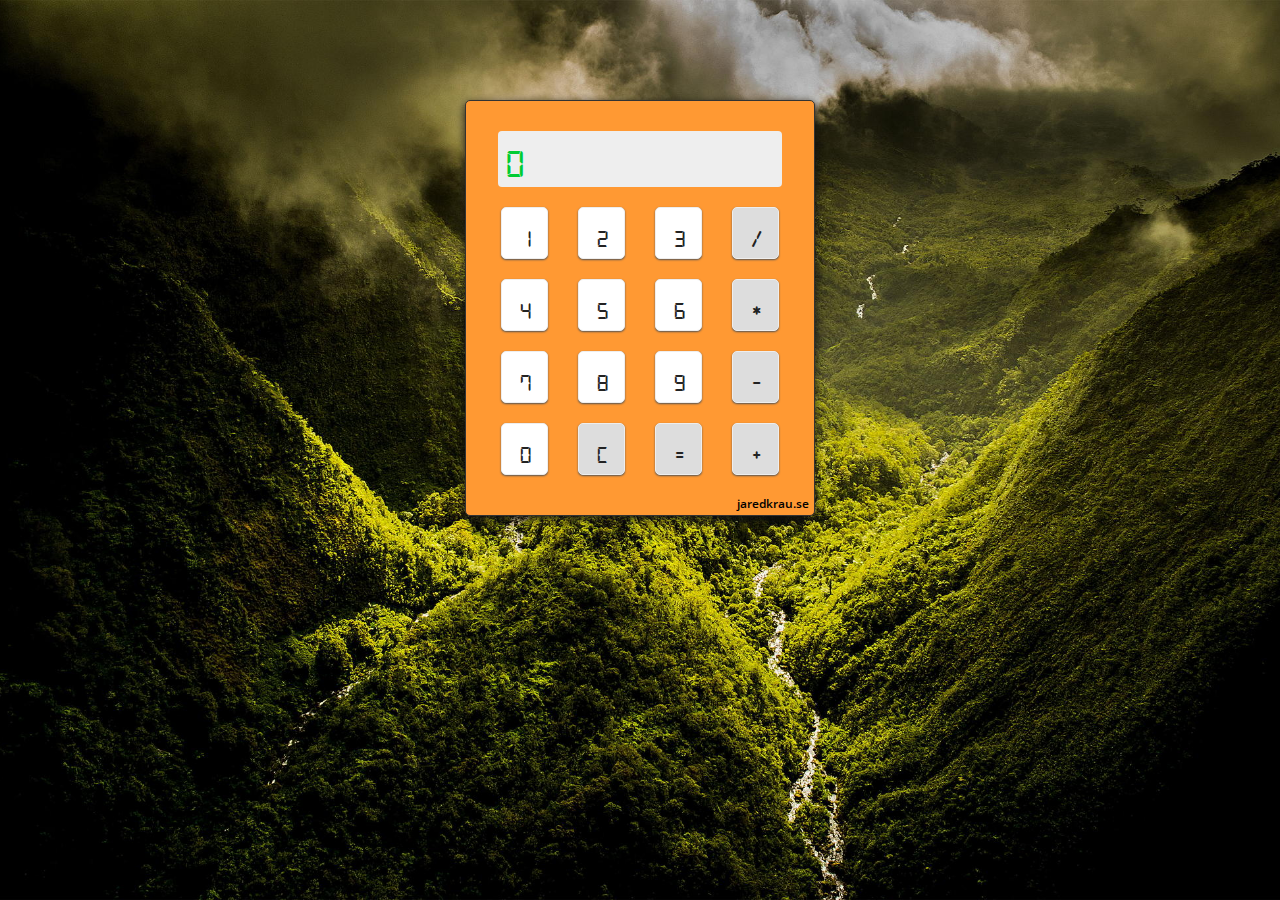
<file: www/index.html>
<!DOCTYPE html>
<html class="no-js">
  <head>
    <meta charset="utf-8">
    <meta http-equiv="X-UA-Compatible" content="IE=edge">
    <title></title>
    <meta name="description" content="">
    <meta name="viewport" content="width=device-width, initial-scale=1">
    <link rel="stylesheet" href="styles/main.min.css">
    <link rel="stylesheet" href="styles/libs.min.css">
    <link href="http://fonts.googleapis.com/css?family=Open+Sans:600" rel="stylesheet" type="text/css">
  </head>
  <body ng-app="myApp"><!--[if lt IE 8]>
    <p class="browsehappy">
      You are using an <strong>outdated</strong> browser.
      Please <a href="http://browsehappy.com/">upgrade your browser</a>
      to improve your experience.
    </p><![endif]-->
    <div ng-controller="myController" class="container">
      <div class="calc row">
        <div class="column answer small-12">
          <p class="answer">{{ calc }}</p>
        </div>
        <div class="column small-3"><a ng-click="compute(1)" class="buttons number one">1</a></div>
        <div class="column small-3"><a ng-click="compute(2)" class="buttons number two">2</a></div>
        <div class="column small-3"><a ng-click="compute(3)" class="buttons number three">3</a></div>
        <div class="column small-3"><a ng-click="compute('/')" class="buttons control divide">/</a></div>
        <div class="column small-3"><a ng-click="compute(4)" class="buttons number four">4</a></div>
        <div class="column small-3"><a ng-click="compute(5)" class="buttons number five">5</a></div>
        <div class="column small-3"><a ng-click="compute(6)" class="buttons number six">6</a></div>
        <div class="column small-3"><a ng-click="compute('*')" class="buttons control multiply">*</a></div>
        <div class="column small-3"><a ng-click="compute(7)" class="buttons number seven">7</a></div>
        <div class="column small-3"><a ng-click="compute(8)" class="buttons number eight">8</a></div>
        <div class="column small-3"><a ng-click="compute(9)" class="buttons number nine">9</a></div>
        <div class="column small-3"><a ng-click="compute('-')" class="buttons control subtract">-</a></div>
        <div class="column small-3"><a ng-click="compute(0)" class="buttons number zero">0</a></div>
        <div class="column small-3"><a ng-click="compute('C')" class="buttons control clear">C</a></div>
        <div class="column small-3"><a ng-click="compute('=')" class="buttons control equals">=</a></div>
        <div class="column small-3"><a ng-click="compute('+')" class="buttons control add">+</a></div><a href="http://jaredkrau.se" target="_blank" class="link">jaredkrau.se</a>
      </div>
    </div>
    <script src="//ajax.googleapis.com/ajax/libs/jquery/1.11.0/jquery.min.js"></script>
    <script>window.jQuery || document.write('<script src="scripts/vendor/jquery-1.10.2.min.js"><\/script>')</script>
    <script src="scripts/plugins.js"></script>
    <script src="scripts/libs.min.js"></script>
    <script src="scripts/main.min.js"></script>
  </body>
</html>
</file>
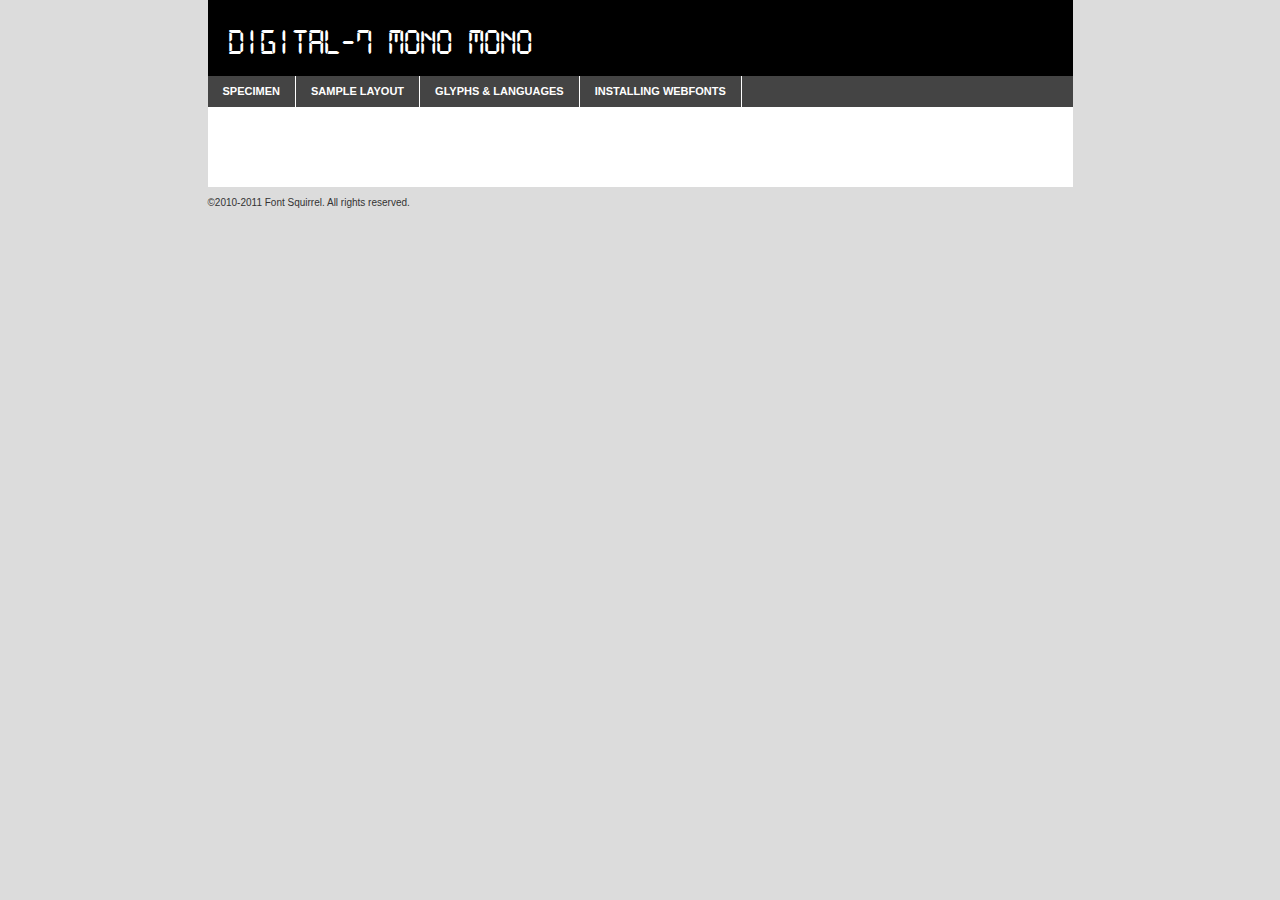
<file: src/fonts/digital-7_mono-demo.html>
<!DOCTYPE html PUBLIC "-//W3C//DTD XHTML 1.0 Transitional//EN"
	"http://www.w3.org/TR/xhtml1/DTD/xhtml1-transitional.dtd">

<html xmlns="http://www.w3.org/1999/xhtml" xml:lang="en" lang="en">
<head>
	<meta http-equiv="Content-Type" content="text/html; charset=utf-8" />
	<script src="http://ajax.googleapis.com/ajax/libs/jquery/1.7.2/jquery.min.js" type="text/javascript" charset="utf-8"></script>
	<script src="specimen_files/easytabs.js" type="text/javascript" charset="utf-8"></script>
	<link rel="stylesheet" href="specimen_files/specimen_stylesheet.css" type="text/css" charset="utf-8" />
	<link rel="stylesheet" href="stylesheet.css" type="text/css" charset="utf-8" />

	<style type="text/css">
					body{
				font-family: 'digital-7_monomono';
							}
		</style>

	<title>Digital-7 Mono Mono Specimen</title>
	
	
	<script type="text/javascript" charset="utf-8">
		$(document).ready(function() {
			$('#container').easyTabs({defaultContent:1});
		});
	</script>
</head>

<body>
<div id="container">
	<div id="header">
		Digital-7 Mono Mono	</div>
	<ul class="tabs">
		<li><a href="#specimen">Specimen</a></li>
		<li><a href="#layout">Sample Layout</a></li>
				<li><a href="#glyphs">Glyphs &amp; Languages</a></li>
		<li><a href="#installing">Installing Webfonts</a></li>
		
	</ul>
	
	<div id="main_content">

		
			<div id="specimen">
		
				<div class="section">
					<div class="grid12 firstcol">
						<div class="huge">AaBb</div>
					</div>
				</div>
		
				<div class="section">
					<div class="glyph_range">A&#x200B;B&#x200b;C&#x200b;D&#x200b;E&#x200b;F&#x200b;G&#x200b;H&#x200b;I&#x200b;J&#x200b;K&#x200b;L&#x200b;M&#x200b;N&#x200b;O&#x200b;P&#x200b;Q&#x200b;R&#x200b;S&#x200b;T&#x200b;U&#x200b;V&#x200b;W&#x200b;X&#x200b;Y&#x200b;Z&#x200b;a&#x200b;b&#x200b;c&#x200b;d&#x200b;e&#x200b;f&#x200b;g&#x200b;h&#x200b;i&#x200b;j&#x200b;k&#x200b;l&#x200b;m&#x200b;n&#x200b;o&#x200b;p&#x200b;q&#x200b;r&#x200b;s&#x200b;t&#x200b;u&#x200b;v&#x200b;w&#x200b;x&#x200b;y&#x200b;z&#x200b;1&#x200b;2&#x200b;3&#x200b;4&#x200b;5&#x200b;6&#x200b;7&#x200b;8&#x200b;9&#x200b;0&#x200b;&amp;&#x200b;.&#x200b;,&#x200b;?&#x200b;!&#x200b;&#64;&#x200b;(&#x200b;)&#x200b;#&#x200b;$&#x200b;%&#x200b;*&#x200b;+&#x200b;-&#x200b;=&#x200b;:&#x200b;;</div>
				</div>
				<div class="section">
					<div class="grid12 firstcol">
						<table class="sample_table">
							<tr><td>10</td><td class="size10">abcdefghijklmnopqrstuvwxyzABCDEFGHIJKLMNOPQRSTUVWXYZ0123456789abcdefghijklmnopqrstuvwxyzABCDEFGHIJKLMNOPQRSTUVWXYZ0123456789abcdefghijklmnopqrstuvwxyzABCDEFGHIJKLMNOPQRSTUVWXYZ</td></tr>
							<tr><td>11</td><td class="size11">abcdefghijklmnopqrstuvwxyzABCDEFGHIJKLMNOPQRSTUVWXYZ0123456789abcdefghijklmnopqrstuvwxyzABCDEFGHIJKLMNOPQRSTUVWXYZ0123456789abcdefghijklmnopqrstuvwxyzABCDEFGHIJKLMNOPQRSTUVWXYZ</td></tr>
							<tr><td>12</td><td class="size12">abcdefghijklmnopqrstuvwxyzABCDEFGHIJKLMNOPQRSTUVWXYZ0123456789abcdefghijklmnopqrstuvwxyzABCDEFGHIJKLMNOPQRSTUVWXYZ0123456789abcdefghijklmnopqrstuvwxyzABCDEFGHIJKLMNOPQRSTUVWXYZ</td></tr>
							<tr><td>13</td><td class="size13">abcdefghijklmnopqrstuvwxyzABCDEFGHIJKLMNOPQRSTUVWXYZ0123456789abcdefghijklmnopqrstuvwxyzABCDEFGHIJKLMNOPQRSTUVWXYZ0123456789abcdefghijklmnopqrstuvwxyzABCDEFGHIJKLMNOPQRSTUVWXYZ</td></tr>
							<tr><td>14</td><td class="size14">abcdefghijklmnopqrstuvwxyzABCDEFGHIJKLMNOPQRSTUVWXYZ0123456789abcdefghijklmnopqrstuvwxyzABCDEFGHIJKLMNOPQRSTUVWXYZ0123456789abcdefghijklmnopqrstuvwxyzABCDEFGHIJKLMNOPQRSTUVWXYZ</td></tr>
							<tr><td>16</td><td class="size16">abcdefghijklmnopqrstuvwxyzABCDEFGHIJKLMNOPQRSTUVWXYZ0123456789abcdefghijklmnopqrstuvwxyzABCDEFGHIJKLMNOPQRSTUVWXYZ</td></tr>
							<tr><td>18</td><td class="size18">abcdefghijklmnopqrstuvwxyzABCDEFGHIJKLMNOPQRSTUVWXYZ0123456789abcdefghijklmnopqrstuvwxyzABCDEFGHIJKLMNOPQRSTUVWXYZ</td></tr>
							<tr><td>20</td><td class="size20">abcdefghijklmnopqrstuvwxyzABCDEFGHIJKLMNOPQRSTUVWXYZ0123456789abcdefghijklmnopqrstuvwxyzABCDEFGHIJKLMNOPQRSTUVWXYZ</td></tr>
							<tr><td>24</td><td class="size24">abcdefghijklmnopqrstuvwxyzABCDEFGHIJKLMNOPQRSTUVWXYZ0123456789abcdefghijklmnopqrstuvwxyzABCDEFGHIJKLMNOPQRSTUVWXYZ</td></tr>
							<tr><td>30</td><td class="size30">abcdefghijklmnopqrstuvwxyzABCDEFGHIJKLMNOPQRSTUVWXYZ0123456789abcdefghijklmnopqrstuvwxyzABCDEFGHIJKLMNOPQRSTUVWXYZ</td></tr>
							<tr><td>36</td><td class="size36">abcdefghijklmnopqrstuvwxyzABCDEFGHIJKLMNOPQRSTUVWXYZ0123456789abcdefghijklmnopqrstuvwxyzABCDEFGHIJKLMNOPQRSTUVWXYZ</td></tr>
							<tr><td>48</td><td class="size48">abcdefghijklmnopqrstuvwxyzABCDEFGHIJKLMNOPQRSTUVWXYZ0123456789abcdefghijklmnopqrstuvwxyzABCDEFGHIJKLMNOPQRSTUVWXYZ</td></tr>
							<tr><td>60</td><td class="size60">abcdefghijklmnopqrstuvwxyzABCDEFGHIJKLMNOPQRSTUVWXYZ0123456789abcdefghijklmnopqrstuvwxyzABCDEFGHIJKLMNOPQRSTUVWXYZ</td></tr>
							<tr><td>72</td><td class="size72">abcdefghijklmnopqrstuvwxyzABCDEFGHIJKLMNOPQRSTUVWXYZ0123456789abcdefghijklmnopqrstuvwxyzABCDEFGHIJKLMNOPQRSTUVWXYZ</td></tr>
							<tr><td>90</td><td class="size90">abcdefghijklmnopqrstuvwxyzABCDEFGHIJKLMNOPQRSTUVWXYZ0123456789abcdefghijklmnopqrstuvwxyzABCDEFGHIJKLMNOPQRSTUVWXYZ</td></tr>
						</table>
				
					</div>
			
				</div>
		
		
		
								<div class="section" id="bodycomparison">


										<div id="xheight">
				<div class="fontbody">&#x25FC;&#x25FC;&#x25FC;&#x25FC;&#x25FC;&#x25FC;&#x25FC;&#x25FC;&#x25FC;&#x25FC;&#x25FC;&#x25FC;&#x25FC;&#x25FC;&#x25FC;&#x25FC;&#x25FC;&#x25FC;&#x25FC;&#x25FC;&#x25FC;&#x25FC;&#x25FC;&#x25FC;&#x25FC;&#x25FC;&#x25FC;&#x25FC;&#x25FC;&#x25FC;&#x25FC;&#x25FC;&#x25FC;&#x25FC;&#x25FC;&#x25FC;&#x25FC;&#x25FC;&#x25FC;&#x25FC;&#x25FC;&#x25FC;&#x25FC;&#x25FC;&#x25FC;&#x25FC;&#x25FC;&#x25FC;&#x25FC;&#x25FC;&#x25FC;&#x25FC;&#x25FC;&#x25FC;&#x25FC;&#x25FC;&#x25FC;&#x25FC;&#x25FC;&#x25FC;&#x25FC;&#x25FC;&#x25FC;&#x25FC;&#x25FC;&#x25FC;&#x25FC;&#x25FC;&#x25FC;&#x25FC;&#x25FC;&#x25FC;&#x25FC;&#x25FC;&#x25FC;&#x25FC;&#x25FC;&#x25FC;&#x25FC;&#x25FC;&#x25FC;&#x25FC;&#x25FC;&#x25FC;&#x25FC;&#x25FC;&#x25FC;&#x25FC;&#x25FC;&#x25FC;&#x25FC;&#x25FC;&#x25FC;&#x25FC;&#x25FC;&#x25FC;&#x25FC;&#x25FC;&#x25FC;body</div><div class="arialbody">body</div><div class="verdanabody">body</div><div class="georgiabody">body</div></div>
										<div class="fontbody" style="z-index:1">
											body<span>Digital-7 Mono Mono</span>
										</div>
										<div class="arialbody" style="z-index:1">
											body<span>Arial</span>
										</div>
										<div class="verdanabody" style="z-index:1">
											body<span>Verdana</span>
										</div>
										<div class="georgiabody" style="z-index:1">
											body<span>Georgia</span>
										</div>



								</div>
		
		
				<div class="section psample psample_row1" id="">
					
					<div class="grid2 firstcol">
						<p class="size10"><span>10.</span>Aenean lacinia bibendum nulla sed consectetur. Fusce dapibus, tellus ac cursus commodo, tortor mauris condimentum nibh, ut fermentum massa justo sit amet risus. Nullam id dolor id nibh ultricies vehicula ut id elit. Cum sociis natoque penatibus et magnis dis parturient montes, nascetur ridiculus mus. Nulla vitae elit libero, a pharetra augue.</p>
			
					</div>
					<div class="grid3">
						<p class="size11"><span>11.</span>Aenean lacinia bibendum nulla sed consectetur. Fusce dapibus, tellus ac cursus commodo, tortor mauris condimentum nibh, ut fermentum massa justo sit amet risus. Nullam id dolor id nibh ultricies vehicula ut id elit. Cum sociis natoque penatibus et magnis dis parturient montes, nascetur ridiculus mus. Nulla vitae elit libero, a pharetra augue.</p>
			
					</div>
					<div class="grid3">
						<p class="size12"><span>12.</span>Aenean lacinia bibendum nulla sed consectetur. Fusce dapibus, tellus ac cursus commodo, tortor mauris condimentum nibh, ut fermentum massa justo sit amet risus. Nullam id dolor id nibh ultricies vehicula ut id elit. Cum sociis natoque penatibus et magnis dis parturient montes, nascetur ridiculus mus. Nulla vitae elit libero, a pharetra augue.</p>
			
					</div>
					<div class="grid4">
						<p class="size13"><span>13.</span>Aenean lacinia bibendum nulla sed consectetur. Fusce dapibus, tellus ac cursus commodo, tortor mauris condimentum nibh, ut fermentum massa justo sit amet risus. Nullam id dolor id nibh ultricies vehicula ut id elit. Cum sociis natoque penatibus et magnis dis parturient montes, nascetur ridiculus mus. Nulla vitae elit libero, a pharetra augue.</p>
			
					</div>
					<div class="white_blend"></div>
					
				</div>
				<div class="section psample psample_row2" id="">
					<div class="grid3 firstcol">
						<p class="size14"><span>14.</span>Aenean lacinia bibendum nulla sed consectetur. Fusce dapibus, tellus ac cursus commodo, tortor mauris condimentum nibh, ut fermentum massa justo sit amet risus. Nullam id dolor id nibh ultricies vehicula ut id elit. Cum sociis natoque penatibus et magnis dis parturient montes, nascetur ridiculus mus. Nulla vitae elit libero, a pharetra augue.</p>
			
					</div>
					<div class="grid4">
						<p class="size16"><span>16.</span>Aenean lacinia bibendum nulla sed consectetur. Fusce dapibus, tellus ac cursus commodo, tortor mauris condimentum nibh, ut fermentum massa justo sit amet risus. Nullam id dolor id nibh ultricies vehicula ut id elit. Cum sociis natoque penatibus et magnis dis parturient montes, nascetur ridiculus mus. Nulla vitae elit libero, a pharetra augue.</p>
			
					</div>
					<div class="grid5">
						<p class="size18"><span>18.</span>Aenean lacinia bibendum nulla sed consectetur. Fusce dapibus, tellus ac cursus commodo, tortor mauris condimentum nibh, ut fermentum massa justo sit amet risus. Nullam id dolor id nibh ultricies vehicula ut id elit. Cum sociis natoque penatibus et magnis dis parturient montes, nascetur ridiculus mus. Nulla vitae elit libero, a pharetra augue.</p>
			
					</div>

					<div class="white_blend"></div>

				</div>
				
				<div class="section psample psample_row3" id="">
					<div class="grid5 firstcol">
						<p class="size20"><span>20.</span>Aenean lacinia bibendum nulla sed consectetur. Fusce dapibus, tellus ac cursus commodo, tortor mauris condimentum nibh, ut fermentum massa justo sit amet risus. Nullam id dolor id nibh ultricies vehicula ut id elit. Cum sociis natoque penatibus et magnis dis parturient montes, nascetur ridiculus mus. Nulla vitae elit libero, a pharetra augue.</p>
					</div>
					<div class="grid7">
						<p class="size24"><span>24.</span>Aenean lacinia bibendum nulla sed consectetur. Fusce dapibus, tellus ac cursus commodo, tortor mauris condimentum nibh, ut fermentum massa justo sit amet risus. Nullam id dolor id nibh ultricies vehicula ut id elit. Cum sociis natoque penatibus et magnis dis parturient montes, nascetur ridiculus mus. Nulla vitae elit libero, a pharetra augue.</p>
					</div>
					
					<div class="white_blend"></div>
					
				</div>
				
				<div class="section psample psample_row4" id="">
					<div class="grid12 firstcol">
						<p class="size30"><span>30.</span>Aenean lacinia bibendum nulla sed consectetur. Fusce dapibus, tellus ac cursus commodo, tortor mauris condimentum nibh, ut fermentum massa justo sit amet risus. Nullam id dolor id nibh ultricies vehicula ut id elit. Cum sociis natoque penatibus et magnis dis parturient montes, nascetur ridiculus mus. Nulla vitae elit libero, a pharetra augue.</p>
					</div>
					<div class="white_blend"></div>
					
				</div>
				
				
				
				<div class="section psample psample_row1 fullreverse">
					<div class="grid2 firstcol">
						<p class="size10"><span>10.</span>Aenean lacinia bibendum nulla sed consectetur. Fusce dapibus, tellus ac cursus commodo, tortor mauris condimentum nibh, ut fermentum massa justo sit amet risus. Nullam id dolor id nibh ultricies vehicula ut id elit. Cum sociis natoque penatibus et magnis dis parturient montes, nascetur ridiculus mus. Nulla vitae elit libero, a pharetra augue.</p>
			
					</div>
					<div class="grid3">
						<p class="size11"><span>11.</span>Aenean lacinia bibendum nulla sed consectetur. Fusce dapibus, tellus ac cursus commodo, tortor mauris condimentum nibh, ut fermentum massa justo sit amet risus. Nullam id dolor id nibh ultricies vehicula ut id elit. Cum sociis natoque penatibus et magnis dis parturient montes, nascetur ridiculus mus. Nulla vitae elit libero, a pharetra augue.</p>
			
					</div>
					<div class="grid3">
						<p class="size12"><span>12.</span>Aenean lacinia bibendum nulla sed consectetur. Fusce dapibus, tellus ac cursus commodo, tortor mauris condimentum nibh, ut fermentum massa justo sit amet risus. Nullam id dolor id nibh ultricies vehicula ut id elit. Cum sociis natoque penatibus et magnis dis parturient montes, nascetur ridiculus mus. Nulla vitae elit libero, a pharetra augue.</p>
			
					</div>
					<div class="grid4">
						<p class="size13"><span>13.</span>Aenean lacinia bibendum nulla sed consectetur. Fusce dapibus, tellus ac cursus commodo, tortor mauris condimentum nibh, ut fermentum massa justo sit amet risus. Nullam id dolor id nibh ultricies vehicula ut id elit. Cum sociis natoque penatibus et magnis dis parturient montes, nascetur ridiculus mus. Nulla vitae elit libero, a pharetra augue.</p>
			
					</div>
					<div class="black_blend"></div>
					
				</div>
				
				<div class="section psample psample_row2 fullreverse">
					<div class="grid3 firstcol">
						<p class="size14"><span>14.</span>Aenean lacinia bibendum nulla sed consectetur. Fusce dapibus, tellus ac cursus commodo, tortor mauris condimentum nibh, ut fermentum massa justo sit amet risus. Nullam id dolor id nibh ultricies vehicula ut id elit. Cum sociis natoque penatibus et magnis dis parturient montes, nascetur ridiculus mus. Nulla vitae elit libero, a pharetra augue.</p>
			
					</div>
					<div class="grid4">
						<p class="size16"><span>16.</span>Aenean lacinia bibendum nulla sed consectetur. Fusce dapibus, tellus ac cursus commodo, tortor mauris condimentum nibh, ut fermentum massa justo sit amet risus. Nullam id dolor id nibh ultricies vehicula ut id elit. Cum sociis natoque penatibus et magnis dis parturient montes, nascetur ridiculus mus. Nulla vitae elit libero, a pharetra augue.</p>
			
					</div>
					<div class="grid5">
						<p class="size18"><span>18.</span>Aenean lacinia bibendum nulla sed consectetur. Fusce dapibus, tellus ac cursus commodo, tortor mauris condimentum nibh, ut fermentum massa justo sit amet risus. Nullam id dolor id nibh ultricies vehicula ut id elit. Cum sociis natoque penatibus et magnis dis parturient montes, nascetur ridiculus mus. Nulla vitae elit libero, a pharetra augue.</p>
			
					</div>
					<div class="black_blend"></div>

				</div>
				
				<div class="section psample fullreverse psample_row3" id="">
					<div class="grid5 firstcol">
						<p class="size20"><span>20.</span>Aenean lacinia bibendum nulla sed consectetur. Fusce dapibus, tellus ac cursus commodo, tortor mauris condimentum nibh, ut fermentum massa justo sit amet risus. Nullam id dolor id nibh ultricies vehicula ut id elit. Cum sociis natoque penatibus et magnis dis parturient montes, nascetur ridiculus mus. Nulla vitae elit libero, a pharetra augue.</p>
					</div>
					<div class="grid7">
						<p class="size24"><span>24.</span>Aenean lacinia bibendum nulla sed consectetur. Fusce dapibus, tellus ac cursus commodo, tortor mauris condimentum nibh, ut fermentum massa justo sit amet risus. Nullam id dolor id nibh ultricies vehicula ut id elit. Cum sociis natoque penatibus et magnis dis parturient montes, nascetur ridiculus mus. Nulla vitae elit libero, a pharetra augue.</p>
					</div>
					
					<div class="black_blend"></div>
					
				</div>
				
				<div class="section psample fullreverse psample_row4" id="" style="border-bottom: 20px #000 solid;">
					<div class="grid12 firstcol">
						<p class="size30"><span>30.</span>Aenean lacinia bibendum nulla sed consectetur. Fusce dapibus, tellus ac cursus commodo, tortor mauris condimentum nibh, ut fermentum massa justo sit amet risus. Nullam id dolor id nibh ultricies vehicula ut id elit. Cum sociis natoque penatibus et magnis dis parturient montes, nascetur ridiculus mus. Nulla vitae elit libero, a pharetra augue.</p>
					</div>
					<div class="black_blend"></div>
					
				</div>
				
				
				
				
			</div>
			
			<div id="layout">
				
				<div class="section">
					
					<div class="grid12 firstcol">
						<h1>Lorem Ipsum Dolor</h1>
						<h2>Etiam porta sem malesuada magna mollis euismod</h2>
						
						<p class="byline">By <a href="#link">Aenean Lacinia</a></p>
					</div>
				</div>
				<div class="section">
					<div class="grid8 firstcol">
						<p class="large">Donec sed odio dui. Morbi leo risus, porta ac consectetur ac, vestibulum at eros. Fusce dapibus, tellus ac cursus commodo, tortor mauris condimentum nibh, ut fermentum massa justo sit amet risus. </p>

						
						<h3>Pellentesque ornare sem</h3>

						<p>Maecenas sed diam eget risus varius blandit sit amet non magna. Maecenas faucibus mollis interdum. Donec ullamcorper nulla non metus auctor fringilla. Nullam id dolor id nibh ultricies vehicula ut id elit. Nullam id dolor id nibh ultricies vehicula ut id elit. </p>

						<p>Aenean eu leo quam. Pellentesque ornare sem lacinia quam venenatis vestibulum. Lorem ipsum dolor sit amet, consectetur adipiscing elit. Cum sociis natoque penatibus et magnis dis parturient montes, nascetur ridiculus mus. </p>

						<p>Nulla vitae elit libero, a pharetra augue. Praesent commodo cursus magna, vel scelerisque nisl consectetur et. Aenean lacinia bibendum nulla sed consectetur. </p>

						<p>Nullam quis risus eget urna mollis ornare vel eu leo. Nullam quis risus eget urna mollis ornare vel eu leo. Maecenas sed diam eget risus varius blandit sit amet non magna. Donec ullamcorper nulla non metus auctor fringilla. </p>

						<h3>Cras mattis consectetur</h3>

						<p>Aenean eu leo quam. Pellentesque ornare sem lacinia quam venenatis vestibulum. Aenean lacinia bibendum nulla sed consectetur. Integer posuere erat a ante venenatis dapibus posuere velit aliquet. Cras mattis consectetur purus sit amet fermentum. </p>

						<p>Nullam id dolor id nibh ultricies vehicula ut id elit. Nullam quis risus eget urna mollis ornare vel eu leo. Cras mattis consectetur purus sit amet fermentum.</p>
					</div>
					
					<div class="grid4 sidebar">
						
						<div class="box reverse">
							<p class="last">Nullam quis risus eget urna mollis ornare vel eu leo. Donec ullamcorper nulla non metus auctor fringilla. Cras mattis consectetur purus sit amet fermentum. Sed posuere consectetur est at lobortis. Lorem ipsum dolor sit amet, consectetur adipiscing elit. </p>
						</div>
						
						<p class="caption">Maecenas sed diam eget risus varius.</p>

						<p>Vestibulum id ligula porta felis euismod semper. Integer posuere erat a ante venenatis dapibus posuere velit aliquet. Vestibulum id ligula porta felis euismod semper. Sed posuere consectetur est at lobortis. Maecenas sed diam eget risus varius blandit sit amet non magna. Fusce dapibus, tellus ac cursus commodo, tortor mauris condimentum nibh, ut fermentum massa justo sit amet risus. </p>

					

						<p>Duis mollis, est non commodo luctus, nisi erat porttitor ligula, eget lacinia odio sem nec elit. Aenean lacinia bibendum nulla sed consectetur. Vivamus sagittis lacus vel augue laoreet rutrum faucibus dolor auctor. Aenean lacinia bibendum nulla sed consectetur. Nullam quis risus eget urna mollis ornare vel eu leo. </p>

						<p>Praesent commodo cursus magna, vel scelerisque nisl consectetur et. Donec ullamcorper nulla non metus auctor fringilla. Maecenas faucibus mollis interdum. Fusce dapibus, tellus ac cursus commodo, tortor mauris condimentum nibh, ut fermentum massa justo sit amet risus. </p>

					</div>
				</div>
				
			</div>


			



		<div id="glyphs">
			<div class="section">
				<div class="grid12 firstcol">
			
				<h1>Language Support</h1>
				<p>The subset of Digital-7 Mono Mono in this kit supports the following languages:<br />
			
					English				</p>
				<h1>Glyph Chart</h1>
				<p>The subset of Digital-7 Mono Mono in this kit includes all the glyphs listed below. Unicode entities are included above each glyph to help you insert individual characters into your layout.</p>
				<div id="glyph_chart">
			
																				 <div><p>&amp;#13;</p>&#13;</div>
																				 <div><p>&amp;#32;</p>&#32;</div>
																				 <div><p>&amp;#33;</p>&#33;</div>
																				 <div><p>&amp;#34;</p>&#34;</div>
																				 <div><p>&amp;#35;</p>&#35;</div>
																				 <div><p>&amp;#36;</p>&#36;</div>
																				 <div><p>&amp;#37;</p>&#37;</div>
																				 <div><p>&amp;#38;</p>&#38;</div>
																				 <div><p>&amp;#39;</p>&#39;</div>
																				 <div><p>&amp;#40;</p>&#40;</div>
																				 <div><p>&amp;#41;</p>&#41;</div>
																				 <div><p>&amp;#42;</p>&#42;</div>
																				 <div><p>&amp;#43;</p>&#43;</div>
																				 <div><p>&amp;#44;</p>&#44;</div>
																				 <div><p>&amp;#45;</p>&#45;</div>
																				 <div><p>&amp;#46;</p>&#46;</div>
																				 <div><p>&amp;#47;</p>&#47;</div>
																				 <div><p>&amp;#48;</p>&#48;</div>
																				 <div><p>&amp;#49;</p>&#49;</div>
																				 <div><p>&amp;#50;</p>&#50;</div>
																				 <div><p>&amp;#51;</p>&#51;</div>
																				 <div><p>&amp;#52;</p>&#52;</div>
																				 <div><p>&amp;#53;</p>&#53;</div>
																				 <div><p>&amp;#54;</p>&#54;</div>
																				 <div><p>&amp;#55;</p>&#55;</div>
																				 <div><p>&amp;#56;</p>&#56;</div>
																				 <div><p>&amp;#57;</p>&#57;</div>
																				 <div><p>&amp;#58;</p>&#58;</div>
																				 <div><p>&amp;#59;</p>&#59;</div>
																				 <div><p>&amp;#60;</p>&#60;</div>
																				 <div><p>&amp;#61;</p>&#61;</div>
																				 <div><p>&amp;#62;</p>&#62;</div>
																				 <div><p>&amp;#63;</p>&#63;</div>
																				 <div><p>&amp;#64;</p>&#64;</div>
																				 <div><p>&amp;#65;</p>&#65;</div>
																				 <div><p>&amp;#66;</p>&#66;</div>
																				 <div><p>&amp;#67;</p>&#67;</div>
																				 <div><p>&amp;#68;</p>&#68;</div>
																				 <div><p>&amp;#69;</p>&#69;</div>
																				 <div><p>&amp;#70;</p>&#70;</div>
																				 <div><p>&amp;#71;</p>&#71;</div>
																				 <div><p>&amp;#72;</p>&#72;</div>
																				 <div><p>&amp;#73;</p>&#73;</div>
																				 <div><p>&amp;#74;</p>&#74;</div>
																				 <div><p>&amp;#75;</p>&#75;</div>
																				 <div><p>&amp;#76;</p>&#76;</div>
																				 <div><p>&amp;#77;</p>&#77;</div>
																				 <div><p>&amp;#78;</p>&#78;</div>
																				 <div><p>&amp;#79;</p>&#79;</div>
																				 <div><p>&amp;#80;</p>&#80;</div>
																				 <div><p>&amp;#81;</p>&#81;</div>
																				 <div><p>&amp;#82;</p>&#82;</div>
																				 <div><p>&amp;#83;</p>&#83;</div>
																				 <div><p>&amp;#84;</p>&#84;</div>
																				 <div><p>&amp;#85;</p>&#85;</div>
																				 <div><p>&amp;#86;</p>&#86;</div>
																				 <div><p>&amp;#87;</p>&#87;</div>
																				 <div><p>&amp;#88;</p>&#88;</div>
																				 <div><p>&amp;#89;</p>&#89;</div>
																				 <div><p>&amp;#90;</p>&#90;</div>
																				 <div><p>&amp;#91;</p>&#91;</div>
																				 <div><p>&amp;#92;</p>&#92;</div>
																				 <div><p>&amp;#93;</p>&#93;</div>
																				 <div><p>&amp;#94;</p>&#94;</div>
																				 <div><p>&amp;#95;</p>&#95;</div>
																				 <div><p>&amp;#96;</p>&#96;</div>
																				 <div><p>&amp;#97;</p>&#97;</div>
																				 <div><p>&amp;#98;</p>&#98;</div>
																				 <div><p>&amp;#99;</p>&#99;</div>
																				 <div><p>&amp;#100;</p>&#100;</div>
																				 <div><p>&amp;#101;</p>&#101;</div>
																				 <div><p>&amp;#102;</p>&#102;</div>
																				 <div><p>&amp;#103;</p>&#103;</div>
																				 <div><p>&amp;#104;</p>&#104;</div>
																				 <div><p>&amp;#105;</p>&#105;</div>
																				 <div><p>&amp;#106;</p>&#106;</div>
																				 <div><p>&amp;#107;</p>&#107;</div>
																				 <div><p>&amp;#108;</p>&#108;</div>
																				 <div><p>&amp;#109;</p>&#109;</div>
																				 <div><p>&amp;#110;</p>&#110;</div>
																				 <div><p>&amp;#111;</p>&#111;</div>
																				 <div><p>&amp;#112;</p>&#112;</div>
																				 <div><p>&amp;#113;</p>&#113;</div>
																				 <div><p>&amp;#114;</p>&#114;</div>
																				 <div><p>&amp;#115;</p>&#115;</div>
																				 <div><p>&amp;#116;</p>&#116;</div>
																				 <div><p>&amp;#117;</p>&#117;</div>
																				 <div><p>&amp;#118;</p>&#118;</div>
																				 <div><p>&amp;#119;</p>&#119;</div>
																				 <div><p>&amp;#120;</p>&#120;</div>
																				 <div><p>&amp;#121;</p>&#121;</div>
																				 <div><p>&amp;#122;</p>&#122;</div>
																				 <div><p>&amp;#123;</p>&#123;</div>
																				 <div><p>&amp;#124;</p>&#124;</div>
																				 <div><p>&amp;#125;</p>&#125;</div>
																				 <div><p>&amp;#126;</p>&#126;</div>
																				 <div><p>&amp;#169;</p>&#169;</div>
																				 <div><p>&amp;#8211;</p>&#8211;</div>
																				 <div><p>&amp;#8212;</p>&#8212;</div>
																				 <div><p>&amp;#8216;</p>&#8216;</div>
																				 <div><p>&amp;#8217;</p>&#8217;</div>
																				 <div><p>&amp;#8220;</p>&#8220;</div>
																				 <div><p>&amp;#8221;</p>&#8221;</div>
																				 <div><p>&amp;#8226;</p>&#8226;</div>
																				 <div><p>&amp;#8240;</p>&#8240;</div>
																				 <div><p>&amp;#57344;</p>&#57344;</div>
																																																										</div>	
				</div>
		
		
			</div>
		</div>
		
		
		<div id="specs">
			
		</div>
	
		<div id="installing">
			<div class="section">
				<div class="grid7 firstcol">
					<h1>Installing Webfonts</h1>
					
					<p>Webfonts are supported by all major browser platforms but not all in the same way. There are currently four different font formats that must be included in order to target all browsers. This includes TTF, WOFF, EOT and SVG.</p>
					
					<h2>1. Upload your webfonts</h2>
					<p>You must upload your webfont kit to your website. They should be in or near the same directory as your CSS files.</p>
					
					<h2>2. Include the webfont stylesheet</h2>
					<p>A special CSS @font-face declaration helps the various browsers select the appropriate font it needs without causing you a bunch of headaches. Learn more about this syntax by reading the <a href="http://www.fontspring.com/blog/further-hardening-of-the-bulletproof-syntax">Fontspring blog post</a> about it. The code for it is as follows:</p>


<code>
@font-face{ 
	font-family: 'MyWebFont';
	src: url('WebFont.eot');
	src: url('WebFont.eot?#iefix') format('embedded-opentype'),
	     url('WebFont.woff') format('woff'),
	     url('WebFont.ttf') format('truetype'),
	     url('WebFont.svg#webfont') format('svg');
}
</code>

	<p>We've already gone ahead and generated the code for you. All you have to do is link to the stylesheet in your HTML, like this:</p>
	<code>&lt;link rel=&quot;stylesheet&quot; href=&quot;stylesheet.css&quot; type=&quot;text/css&quot; charset=&quot;utf-8&quot; /&gt;</code>

					<h2>3. Modify your own stylesheet</h2>
					<p>To take advantage of your new fonts, you must tell your stylesheet to use them. Look at the original @font-face declaration above and find the property called "font-family." The name linked there will be what you use to reference the font. Prepend that webfont name to the font stack in the "font-family" property, inside the selector you want to change. For example:</p>
<code>p { font-family: 'WebFont', Arial, sans-serif; }</code>

<h2>4. Test</h2>
<p>Getting webfonts to work cross-browser <em>can</em> be tricky. Use the information in the sidebar to help you if you find that fonts aren't loading in a particular browser.</p>
				</div>
				
				<div class="grid5 sidebar">
					<div class="box">
						<h2>Troubleshooting<br />Font-Face Problems</h2>
						<p>Having trouble getting your webfonts to load in your new website? Here are some tips to sort out what might be the problem.</p>

						<h3>Fonts not showing in any browser</h3>

						<p>This sounds like you need to work on the plumbing. You either did not upload the fonts to the correct directory, or you did not link the fonts properly in the CSS. If you've confirmed that all this is correct and you still have a problem, take a look at your .htaccess file and see if requests are getting intercepted.</p>

						<h3>Fonts not loading in iPhone or iPad</h3>

						<p>The most common problem here is that you are serving the fonts from an IIS server. IIS refuses to serve files that have unknown MIME types. If that is the case, you must set the MIME type for SVG to "image/svg+xml" in the server settings. Follow these instructions from Microsoft if you need help.</p>

						<h3>Fonts not loading in Firefox</h3>

						<p>The primary reason for this failure? You are still using a version Firefox older than 3.5. So upgrade already! If that isn't it, then you are very likely serving fonts from a different domain. Firefox requires that all font assets be served from the same domain. Lastly it is possible that you need to add WOFF to your list of MIME types (if you are serving via IIS.)</p>

						<h3>Fonts not loading in IE</h3>

						<p>Are you looking at Internet Explorer on an actual Windows machine or are you cheating by using a service like Adobe BrowserLab? Many of these screenshot services do not render @font-face for IE. Best to test it on a real machine.</p>

						<h3>Fonts not loading in IE9</h3>

						<p>IE9, like Firefox, requires that fonts be served from the same domain as the website. Make sure that is the case.</p>
					</div>
				</div>
			</div>
			
		</div>
	
	</div>
	<div id="footer">
		<p>&copy;2010-2011 Font Squirrel. All rights reserved.</p>
	</div>
</div>
</body>
</html>
</file>
<file: src/fonts/stylesheet.css>
/* Generated by Font Squirrel (http://www.fontsquirrel.com) on September 29, 2014 */



@font-face {
    font-family: 'digital-7_monomono';
    src: url('digital-7_mono.eot');
    src: url('digital-7_mono.eot?#iefix') format('embedded-opentype'),
         url('digital-7_mono.woff2') format('woff2'),
         url('digital-7_mono.woff') format('woff'),
         url('digital-7_mono.ttf') format('truetype'),
         url('digital-7_mono.svg#digital-7_monomono') format('svg');
    font-weight: normal;
    font-style: normal;

}
</file>
<file: www/styles/main.min.css>
@font-face {
  font-family: 'digital-7_monomono';
  src: url("../fonts/digital-7_mono.eot");
  src: url("../fonts/digital-7_mono.eot?#iefix") format('embedded-opentype'), url("../fonts/digital-7_mono.woff2") format('woff2'), url("../fonts/digital-7_mono.woff") format('woff'), url("../fonts/digital-7_mono.ttf") format('truetype'), url("../fonts/digital-7_mono.svg#digital-7_monomono") format('svg');
  font-weight: normal;
  font-style: normal;
}
article,
aside,
details,
figcaption,
figure,
footer,
header,
hgroup,
main,
nav,
section,
summary {
  display: block;
}
audio,
canvas,
video {
  display: inline-block;
  *display: inline;
  *zoom: 1;
}
audio:not([controls]) {
  display: none;
  height: 0;
}
[hidden] {
  display: none;
}
html {
  font-size: 100%;
  -webkit-text-size-adjust: 100%;
  -ms-text-size-adjust: 100%;
  text-size-adjust: 100%;
}
html,
button,
input,
select,
textarea {
  font-family: sans-serif;
}
body {
  margin: 0;
}
a:focus {
  outline: thin dotted;
}
a:active,
a:hover {
  outline: 0;
}
h1 {
  font-size: 2em;
  margin: 0.67em 0;
}
h2 {
  font-size: 1.5em;
  margin: 0.83em 0;
}
h3 {
  font-size: 1.17em;
  margin: 1em 0;
}
h4 {
  font-size: 1em;
  margin: 1.33em 0;
}
h5 {
  font-size: 0.83em;
  margin: 1.67em 0;
}
h6 {
  font-size: 0.67em;
  margin: 2.33em 0;
}
abbr[title] {
  border-bottom: 1px dotted;
}
b,
strong {
  font-weight: bold;
}
blockquote {
  margin: 1em 40px;
}
dfn {
  font-style: italic;
}
hr {
  -webkit-box-sizing: content-box;
  -moz-box-sizing: content-box;
  box-sizing: content-box;
  height: 0;
}
mark {
  background: #ff0;
  color: #000;
}
p,
pre {
  margin: 1em 0;
}
code,
kbd,
pre,
samp {
  font-family: monospace, serif;
  font-size: 1em;
}
pre {
  white-space: pre;
  white-space: pre-wrap;
  word-wrap: break-word;
}
q {
  quotes: none;
}
q:before,
q:after {
  content: '';
  content: none;
}
small {
  font-size: 80%;
}
sub,
sup {
  font-size: 75%;
  line-height: 0;
  position: relative;
  vertical-align: baseline;
}
sup {
  top: -0.5em;
}
sub {
  bottom: -0.25em;
}
dl,
menu,
ol,
ul {
  margin: 1em 0;
}
dd {
  margin: 0 0 0 40px;
}
menu,
ol,
ul {
  padding: 0 0 0 40px;
}
nav ul,
nav ol {
  list-style: none;
  list-style-image: none;
}
img {
  border: 0;
  -ms-interpolation-mode: bicubic;
}
svg:not(:root) {
  overflow: hidden;
}
figure {
  margin: 0;
}
form {
  margin: 0;
}
fieldset {
  border: 1px solid #c0c0c0;
  margin: 0 2px;
  padding: 0.35em 0.625em 0.75em;
}
legend {
  border: 0;
  padding: 0;
  white-space: normal;
  *margin-left: -7px;
}
button,
input,
select,
textarea {
  font-size: 100%;
  margin: 0;
  vertical-align: baseline;
  *vertical-align: middle;
}
button,
input {
  line-height: normal;
}
button,
select {
  text-transform: none;
}
button,
html input[type="button"],
input[type="reset"],
input[type="submit"] {
  -webkit-appearance: button;
  -moz-appearance: button;
  appearance: button;
  cursor: pointer;
  *overflow: visible;
}
button[disabled],
html input[disabled] {
  cursor: default;
}
input[type="checkbox"],
input[type="radio"] {
  -webkit-box-sizing: border-box;
  -moz-box-sizing: border-box;
  box-sizing: border-box;
  padding: 0;
  *height: 13px;
  *width: 13px;
}
input[type="search"] {
  -webkit-appearance: textfield;
  -moz-appearance: textfield;
  appearance: textfield;
  -webkit-box-sizing: content-box;
  -moz-box-sizing: content-box;
  box-sizing: content-box;
}
input[type="search"]::-webkit-search-cancel-button,
input[type="search"]::-webkit-search-decoration {
  -webkit-appearance: none;
}
button::-moz-focus-inner,
input::-moz-focus-inner {
  border: 0;
  padding: 0;
}
textarea {
  overflow: auto;
  vertical-align: top;
}
table {
  border-collapse: collapse;
  border-spacing: 0;
}
html,
button,
input,
select,
textarea {
  color: #222;
}
html {
  font-size: 1em;
  line-height: 1.4;
}
::-moz-selection {
  background: #b3d4fc;
  text-shadow: none;
}
::selection {
  background: #b3d4fc;
  text-shadow: none;
}
hr {
  display: block;
  height: 1px;
  border: 0;
  border-top: 1px solid #ccc;
  margin: 1em 0;
  padding: 0;
}
audio,
canvas,
img,
video {
  vertical-align: middle;
}
fieldset {
  border: 0;
  margin: 0;
  padding: 0;
}
textarea {
  resize: vertical;
}
.browsehappy {
  margin: 0.2em 0;
  background: #ccc;
  color: #000;
  padding: 0.2em 0;
}
.ir {
  background-color: transparent;
  border: 0;
  overflow: hidden;
  *text-indent: -9999px;
}
.ir:before {
  content: '';
  display: block;
  width: 0;
  height: 150%;
}
.hidden {
  display: none !important;
  visibility: hidden;
}
.visuallyhidden {
  border: 0;
  clip: rect(0 0 0 0);
  height: 1px;
  margin: -1px;
  overflow: hidden;
  padding: 0;
  position: absolute;
  width: 1px;
}
.visuallyhidden.focusable:active,
.visuallyhidden.focusable:focus {
  clip: auto;
  height: auto;
  margin: 0;
  overflow: visible;
  position: static;
  width: auto;
}
.invisible {
  visibility: hidden;
}
.clearfix:before,
.clearfix:after {
  content: ' ';
  display: table;
}
.clearfix:after {
  clear: both;
}
.clearfix {
  *zoom: 1;
}
@media (print) {
  * {
    background: transparent !important;
    color: #000 !important;
    -webkit-box-shadow: none !important;
    box-shadow: none !important;
    text-shadow: none !important;
  }
  a,
  a:visited {
    text-decoration: underline;
  }
  a[href]:after {
    content: ' (' attr(href) ')';
  }
  abbr[title]:after {
    content: ' (' attr(title) ')';
  }
  .ir a:after,
  a[href^='javascript:']:after,
  a[href^='#']:after {
    content: '';
  }
  pre,
  blockquote {
    border: 1px solid #999;
    page-break-inside: avoid;
  }
  thead {
    display: table-header-group;
  }
  tr,
  img {
    page-break-inside: avoid;
  }
  img {
    max-width: 100% !important;
  }
  @page {
    margin: 0.5cm;
  }
  p,
  h2,
  h3 {
    orphans: 3;
    widows: 3;
  }
  h2,
  h3 {
    page-break-after: avoid;
  }
}
body {
  background-image: url("../images/bg.jpg");
  background-repeat: no-repeat;
  background-position: center center;
  -webkit-background-size: cover;
  -moz-background-size: cover;
  background-size: cover;
}
.container {
  padding-top: 100px;
}
@media (max-width: 640px) {
  .container {
    padding-top: 50px;
  }
}
.calc.row {
  display: block;
  width: 350px;
  margin: 0 auto;
  background: #f93;
  padding: 30px 20px;
  -webkit-border-radius: 5px;
  border-radius: 5px;
  -webkit-box-shadow: 0px 3px 10px #111;
  box-shadow: 0px 3px 10px #111;
  border: 1px solid #333;
  position: relative;
}
@media (max-width: 640px) {
  .calc.row {
    width: 95%;
    padding: 25px 0px;
  }
}
.calc.row .link {
  color: #000;
  font-family: 'Open Sans', sans-serif;
  font-size: 12px;
  font-weight: 600;
  text-decoration: none;
  position: absolute;
  bottom: 5px;
  right: 5px;
}
.calc.row .link:hover {
  color: #eee;
}
.calc.row .column {
  margin: 10px 0;
}
.calc.row .column.answer {
  padding: 0;
  margin: 0 4% 10px;
  width: 92%;
}
.calc.row p.answer {
  white-space: nowrap;
  overflow: hidden;
  -o-text-overflow: ellipsis;
  -o-text-overflow: ellipsis;
  text-overflow: ellipsis;
}
.calc.row .buttons {
  border: 1px solid #eee;
  -webkit-box-shadow: 0px 1px 2px #555;
  box-shadow: 0px 1px 2px #555;
  -webkit-border-radius: 5px;
  border-radius: 5px;
  display: block;
  width: 100%;
  height: 100%;
  text-align: center;
  font-family: digital-7_monomono;
  font-size: 25px;
  padding: 15px 20px 10px 18px;
  background: #fff;
}
.calc.row .buttons:active {
  -webkit-box-shadow: 1px 2px 0px #555;
  box-shadow: 1px 2px 0px #555;
}
.calc.row .buttons.control {
  background-color: #ddd;
}
.calc.row .answer {
  font-family: digital-7_monomono;
  margin: 3px;
  padding: 5px;
  background-color: #eee;
  -webkit-border-radius: 4px;
  border-radius: 4px;
  color: #0c3;
  font-size: 40px;
}
</file>
<file: www/styles/libs.min.css>
meta.foundation-version {
  font-family: "/5.3.1/"; }

meta.foundation-mq-small {
  font-family: "/only screen/";
  width: 0em; }

meta.foundation-mq-medium {
  font-family: "/only screen and (min-width:40.063em)/";
  width: 40.063em; }

meta.foundation-mq-large {
  font-family: "/only screen and (min-width:64.063em)/";
  width: 64.063em; }

meta.foundation-mq-xlarge {
  font-family: "/only screen and (min-width:90.063em)/";
  width: 90.063em; }

meta.foundation-mq-xxlarge {
  font-family: "/only screen and (min-width:120.063em)/";
  width: 120.063em; }

meta.foundation-data-attribute-namespace {
  font-family: false; }

html, body {
  height: 100%; }

*,
*:before,
*:after {
  -webkit-box-sizing: border-box;
  -moz-box-sizing: border-box;
  box-sizing: border-box; }

html,
body {
  font-size: 100%; }

body {
  color: #222222;
  padding: 0;
  margin: 0;
  font-family: "Helvetica Neue", "Helvetica", Helvetica, Arial, sans-serif;
  font-weight: normal;
  font-style: normal;
  line-height: 1;
  position: relative;
  cursor: default; }

a:hover {
  cursor: pointer; }

img {
  max-width: 100%;
  height: auto; }

img {
  -ms-interpolation-mode: bicubic; }

#map_canvas img,
#map_canvas embed,
#map_canvas object,
.map_canvas img,
.map_canvas embed,
.map_canvas object {
  max-width: none !important; }

.left {
  float: left !important; }

.right {
  float: right !important; }

.clearfix:before, .clearfix:after {
  content: " ";
  display: table; }
.clearfix:after {
  clear: both; }

.hide {
  display: none; }

.antialiased {
  -webkit-font-smoothing: antialiased;
  -moz-osx-font-smoothing: grayscale; }

img {
  display: inline-block;
  vertical-align: middle; }

textarea {
  height: auto;
  min-height: 50px; }

select {
  width: 100%; }

.row {
  width: 100%;
  margin-left: auto;
  margin-right: auto;
  margin-top: 0;
  margin-bottom: 0;
  max-width: 62.5em; }
  .row:before, .row:after {
    content: " ";
    display: table; }
  .row:after {
    clear: both; }
  .row.collapse > .column,
  .row.collapse > .columns {
    padding-left: 0;
    padding-right: 0; }
  .row.collapse .row {
    margin-left: 0;
    margin-right: 0; }
  .row .row {
    width: auto;
    margin-left: -0.9375em;
    margin-right: -0.9375em;
    margin-top: 0;
    margin-bottom: 0;
    max-width: none; }
    .row .row:before, .row .row:after {
      content: " ";
      display: table; }
    .row .row:after {
      clear: both; }
    .row .row.collapse {
      width: auto;
      margin: 0;
      max-width: none; }
      .row .row.collapse:before, .row .row.collapse:after {
        content: " ";
        display: table; }
      .row .row.collapse:after {
        clear: both; }

.column,
.columns {
  padding-left: 0.9375em;
  padding-right: 0.9375em;
  width: 100%;
  float: left; }

[class*="column"] + [class*="column"]:last-child {
  float: right; }

[class*="column"] + [class*="column"].end {
  float: left; }

@media only screen {
  .small-push-0 {
    position: relative;
    left: 0%;
    right: auto; }

  .small-pull-0 {
    position: relative;
    right: 0%;
    left: auto; }

  .small-push-1 {
    position: relative;
    left: 8.33333%;
    right: auto; }

  .small-pull-1 {
    position: relative;
    right: 8.33333%;
    left: auto; }

  .small-push-2 {
    position: relative;
    left: 16.66667%;
    right: auto; }

  .small-pull-2 {
    position: relative;
    right: 16.66667%;
    left: auto; }

  .small-push-3 {
    position: relative;
    left: 25%;
    right: auto; }

  .small-pull-3 {
    position: relative;
    right: 25%;
    left: auto; }

  .small-push-4 {
    position: relative;
    left: 33.33333%;
    right: auto; }

  .small-pull-4 {
    position: relative;
    right: 33.33333%;
    left: auto; }

  .small-push-5 {
    position: relative;
    left: 41.66667%;
    right: auto; }

  .small-pull-5 {
    position: relative;
    right: 41.66667%;
    left: auto; }

  .small-push-6 {
    position: relative;
    left: 50%;
    right: auto; }

  .small-pull-6 {
    position: relative;
    right: 50%;
    left: auto; }

  .small-push-7 {
    position: relative;
    left: 58.33333%;
    right: auto; }

  .small-pull-7 {
    position: relative;
    right: 58.33333%;
    left: auto; }

  .small-push-8 {
    position: relative;
    left: 66.66667%;
    right: auto; }

  .small-pull-8 {
    position: relative;
    right: 66.66667%;
    left: auto; }

  .small-push-9 {
    position: relative;
    left: 75%;
    right: auto; }

  .small-pull-9 {
    position: relative;
    right: 75%;
    left: auto; }

  .small-push-10 {
    position: relative;
    left: 83.33333%;
    right: auto; }

  .small-pull-10 {
    position: relative;
    right: 83.33333%;
    left: auto; }

  .small-push-11 {
    position: relative;
    left: 91.66667%;
    right: auto; }

  .small-pull-11 {
    position: relative;
    right: 91.66667%;
    left: auto; }

  .column,
  .columns {
    position: relative;
    padding-left: 0.9375em;
    padding-right: 0.9375em;
    float: left; }

  .small-1 {
    width: 8.33333%; }

  .small-2 {
    width: 16.66667%; }

  .small-3 {
    width: 25%; }

  .small-4 {
    width: 33.33333%; }

  .small-5 {
    width: 41.66667%; }

  .small-6 {
    width: 50%; }

  .small-7 {
    width: 58.33333%; }

  .small-8 {
    width: 66.66667%; }

  .small-9 {
    width: 75%; }

  .small-10 {
    width: 83.33333%; }

  .small-11 {
    width: 91.66667%; }

  .small-12 {
    width: 100%; }

  .small-offset-0 {
    margin-left: 0% !important; }

  .small-offset-1 {
    margin-left: 8.33333% !important; }

  .small-offset-2 {
    margin-left: 16.66667% !important; }

  .small-offset-3 {
    margin-left: 25% !important; }

  .small-offset-4 {
    margin-left: 33.33333% !important; }

  .small-offset-5 {
    margin-left: 41.66667% !important; }

  .small-offset-6 {
    margin-left: 50% !important; }

  .small-offset-7 {
    margin-left: 58.33333% !important; }

  .small-offset-8 {
    margin-left: 66.66667% !important; }

  .small-offset-9 {
    margin-left: 75% !important; }

  .small-offset-10 {
    margin-left: 83.33333% !important; }

  .small-offset-11 {
    margin-left: 91.66667% !important; }

  .small-reset-order {
    margin-left: 0;
    margin-right: 0;
    left: auto;
    right: auto;
    float: left; }

  .column.small-centered,
  .columns.small-centered {
    margin-left: auto;
    margin-right: auto;
    float: none; }

  .column.small-uncentered,
  .columns.small-uncentered {
    margin-left: 0;
    margin-right: 0;
    float: left; }

  .column.small-centered:last-child,
  .columns.small-centered:last-child {
    float: none; }

  .column.small-uncentered:last-child,
  .columns.small-uncentered:last-child {
    float: left; }

  .column.small-uncentered.opposite,
  .columns.small-uncentered.opposite {
    float: right; } }
@media only screen and (min-width: 40.063em) {
  .medium-push-0 {
    position: relative;
    left: 0%;
    right: auto; }

  .medium-pull-0 {
    position: relative;
    right: 0%;
    left: auto; }

  .medium-push-1 {
    position: relative;
    left: 8.33333%;
    right: auto; }

  .medium-pull-1 {
    position: relative;
    right: 8.33333%;
    left: auto; }

  .medium-push-2 {
    position: relative;
    left: 16.66667%;
    right: auto; }

  .medium-pull-2 {
    position: relative;
    right: 16.66667%;
    left: auto; }

  .medium-push-3 {
    position: relative;
    left: 25%;
    right: auto; }

  .medium-pull-3 {
    position: relative;
    right: 25%;
    left: auto; }

  .medium-push-4 {
    position: relative;
    left: 33.33333%;
    right: auto; }

  .medium-pull-4 {
    position: relative;
    right: 33.33333%;
    left: auto; }

  .medium-push-5 {
    position: relative;
    left: 41.66667%;
    right: auto; }

  .medium-pull-5 {
    position: relative;
    right: 41.66667%;
    left: auto; }

  .medium-push-6 {
    position: relative;
    left: 50%;
    right: auto; }

  .medium-pull-6 {
    position: relative;
    right: 50%;
    left: auto; }

  .medium-push-7 {
    position: relative;
    left: 58.33333%;
    right: auto; }

  .medium-pull-7 {
    position: relative;
    right: 58.33333%;
    left: auto; }

  .medium-push-8 {
    position: relative;
    left: 66.66667%;
    right: auto; }

  .medium-pull-8 {
    position: relative;
    right: 66.66667%;
    left: auto; }

  .medium-push-9 {
    position: relative;
    left: 75%;
    right: auto; }

  .medium-pull-9 {
    position: relative;
    right: 75%;
    left: auto; }

  .medium-push-10 {
    position: relative;
    left: 83.33333%;
    right: auto; }

  .medium-pull-10 {
    position: relative;
    right: 83.33333%;
    left: auto; }

  .medium-push-11 {
    position: relative;
    left: 91.66667%;
    right: auto; }

  .medium-pull-11 {
    position: relative;
    right: 91.66667%;
    left: auto; }

  .column,
  .columns {
    position: relative;
    padding-left: 0.9375em;
    padding-right: 0.9375em;
    float: left; }

  .medium-1 {
    width: 8.33333%; }

  .medium-2 {
    width: 16.66667%; }

  .medium-3 {
    width: 25%; }

  .medium-4 {
    width: 33.33333%; }

  .medium-5 {
    width: 41.66667%; }

  .medium-6 {
    width: 50%; }

  .medium-7 {
    width: 58.33333%; }

  .medium-8 {
    width: 66.66667%; }

  .medium-9 {
    width: 75%; }

  .medium-10 {
    width: 83.33333%; }

  .medium-11 {
    width: 91.66667%; }

  .medium-12 {
    width: 100%; }

  .medium-offset-0 {
    margin-left: 0% !important; }

  .medium-offset-1 {
    margin-left: 8.33333% !important; }

  .medium-offset-2 {
    margin-left: 16.66667% !important; }

  .medium-offset-3 {
    margin-left: 25% !important; }

  .medium-offset-4 {
    margin-left: 33.33333% !important; }

  .medium-offset-5 {
    margin-left: 41.66667% !important; }

  .medium-offset-6 {
    margin-left: 50% !important; }

  .medium-offset-7 {
    margin-left: 58.33333% !important; }

  .medium-offset-8 {
    margin-left: 66.66667% !important; }

  .medium-offset-9 {
    margin-left: 75% !important; }

  .medium-offset-10 {
    margin-left: 83.33333% !important; }

  .medium-offset-11 {
    margin-left: 91.66667% !important; }

  .medium-reset-order {
    margin-left: 0;
    margin-right: 0;
    left: auto;
    right: auto;
    float: left; }

  .column.medium-centered,
  .columns.medium-centered {
    margin-left: auto;
    margin-right: auto;
    float: none; }

  .column.medium-uncentered,
  .columns.medium-uncentered {
    margin-left: 0;
    margin-right: 0;
    float: left; }

  .column.medium-centered:last-child,
  .columns.medium-centered:last-child {
    float: none; }

  .column.medium-uncentered:last-child,
  .columns.medium-uncentered:last-child {
    float: left; }

  .column.medium-uncentered.opposite,
  .columns.medium-uncentered.opposite {
    float: right; }

  .push-0 {
    position: relative;
    left: 0%;
    right: auto; }

  .pull-0 {
    position: relative;
    right: 0%;
    left: auto; }

  .push-1 {
    position: relative;
    left: 8.33333%;
    right: auto; }

  .pull-1 {
    position: relative;
    right: 8.33333%;
    left: auto; }

  .push-2 {
    position: relative;
    left: 16.66667%;
    right: auto; }

  .pull-2 {
    position: relative;
    right: 16.66667%;
    left: auto; }

  .push-3 {
    position: relative;
    left: 25%;
    right: auto; }

  .pull-3 {
    position: relative;
    right: 25%;
    left: auto; }

  .push-4 {
    position: relative;
    left: 33.33333%;
    right: auto; }

  .pull-4 {
    position: relative;
    right: 33.33333%;
    left: auto; }

  .push-5 {
    position: relative;
    left: 41.66667%;
    right: auto; }

  .pull-5 {
    position: relative;
    right: 41.66667%;
    left: auto; }

  .push-6 {
    position: relative;
    left: 50%;
    right: auto; }

  .pull-6 {
    position: relative;
    right: 50%;
    left: auto; }

  .push-7 {
    position: relative;
    left: 58.33333%;
    right: auto; }

  .pull-7 {
    position: relative;
    right: 58.33333%;
    left: auto; }

  .push-8 {
    position: relative;
    left: 66.66667%;
    right: auto; }

  .pull-8 {
    position: relative;
    right: 66.66667%;
    left: auto; }

  .push-9 {
    position: relative;
    left: 75%;
    right: auto; }

  .pull-9 {
    position: relative;
    right: 75%;
    left: auto; }

  .push-10 {
    position: relative;
    left: 83.33333%;
    right: auto; }

  .pull-10 {
    position: relative;
    right: 83.33333%;
    left: auto; }

  .push-11 {
    position: relative;
    left: 91.66667%;
    right: auto; }

  .pull-11 {
    position: relative;
    right: 91.66667%;
    left: auto; } }
@media only screen and (min-width: 64.063em) {
  .large-push-0 {
    position: relative;
    left: 0%;
    right: auto; }

  .large-pull-0 {
    position: relative;
    right: 0%;
    left: auto; }

  .large-push-1 {
    position: relative;
    left: 8.33333%;
    right: auto; }

  .large-pull-1 {
    position: relative;
    right: 8.33333%;
    left: auto; }

  .large-push-2 {
    position: relative;
    left: 16.66667%;
    right: auto; }

  .large-pull-2 {
    position: relative;
    right: 16.66667%;
    left: auto; }

  .large-push-3 {
    position: relative;
    left: 25%;
    right: auto; }

  .large-pull-3 {
    position: relative;
    right: 25%;
    left: auto; }

  .large-push-4 {
    position: relative;
    left: 33.33333%;
    right: auto; }

  .large-pull-4 {
    position: relative;
    right: 33.33333%;
    left: auto; }

  .large-push-5 {
    position: relative;
    left: 41.66667%;
    right: auto; }

  .large-pull-5 {
    position: relative;
    right: 41.66667%;
    left: auto; }

  .large-push-6 {
    position: relative;
    left: 50%;
    right: auto; }

  .large-pull-6 {
    position: relative;
    right: 50%;
    left: auto; }

  .large-push-7 {
    position: relative;
    left: 58.33333%;
    right: auto; }

  .large-pull-7 {
    position: relative;
    right: 58.33333%;
    left: auto; }

  .large-push-8 {
    position: relative;
    left: 66.66667%;
    right: auto; }

  .large-pull-8 {
    position: relative;
    right: 66.66667%;
    left: auto; }

  .large-push-9 {
    position: relative;
    left: 75%;
    right: auto; }

  .large-pull-9 {
    position: relative;
    right: 75%;
    left: auto; }

  .large-push-10 {
    position: relative;
    left: 83.33333%;
    right: auto; }

  .large-pull-10 {
    position: relative;
    right: 83.33333%;
    left: auto; }

  .large-push-11 {
    position: relative;
    left: 91.66667%;
    right: auto; }

  .large-pull-11 {
    position: relative;
    right: 91.66667%;
    left: auto; }

  .column,
  .columns {
    position: relative;
    padding-left: 0.9375em;
    padding-right: 0.9375em;
    float: left; }

  .large-1 {
    width: 8.33333%; }

  .large-2 {
    width: 16.66667%; }

  .large-3 {
    width: 25%; }

  .large-4 {
    width: 33.33333%; }

  .large-5 {
    width: 41.66667%; }

  .large-6 {
    width: 50%; }

  .large-7 {
    width: 58.33333%; }

  .large-8 {
    width: 66.66667%; }

  .large-9 {
    width: 75%; }

  .large-10 {
    width: 83.33333%; }

  .large-11 {
    width: 91.66667%; }

  .large-12 {
    width: 100%; }

  .large-offset-0 {
    margin-left: 0% !important; }

  .large-offset-1 {
    margin-left: 8.33333% !important; }

  .large-offset-2 {
    margin-left: 16.66667% !important; }

  .large-offset-3 {
    margin-left: 25% !important; }

  .large-offset-4 {
    margin-left: 33.33333% !important; }

  .large-offset-5 {
    margin-left: 41.66667% !important; }

  .large-offset-6 {
    margin-left: 50% !important; }

  .large-offset-7 {
    margin-left: 58.33333% !important; }

  .large-offset-8 {
    margin-left: 66.66667% !important; }

  .large-offset-9 {
    margin-left: 75% !important; }

  .large-offset-10 {
    margin-left: 83.33333% !important; }

  .large-offset-11 {
    margin-left: 91.66667% !important; }

  .large-reset-order {
    margin-left: 0;
    margin-right: 0;
    left: auto;
    right: auto;
    float: left; }

  .column.large-centered,
  .columns.large-centered {
    margin-left: auto;
    margin-right: auto;
    float: none; }

  .column.large-uncentered,
  .columns.large-uncentered {
    margin-left: 0;
    margin-right: 0;
    float: left; }

  .column.large-centered:last-child,
  .columns.large-centered:last-child {
    float: none; }

  .column.large-uncentered:last-child,
  .columns.large-uncentered:last-child {
    float: left; }

  .column.large-uncentered.opposite,
  .columns.large-uncentered.opposite {
    float: right; }

  .push-0 {
    position: relative;
    left: 0%;
    right: auto; }

  .pull-0 {
    position: relative;
    right: 0%;
    left: auto; }

  .push-1 {
    position: relative;
    left: 8.33333%;
    right: auto; }

  .pull-1 {
    position: relative;
    right: 8.33333%;
    left: auto; }

  .push-2 {
    position: relative;
    left: 16.66667%;
    right: auto; }

  .pull-2 {
    position: relative;
    right: 16.66667%;
    left: auto; }

  .push-3 {
    position: relative;
    left: 25%;
    right: auto; }

  .pull-3 {
    position: relative;
    right: 25%;
    left: auto; }

  .push-4 {
    position: relative;
    left: 33.33333%;
    right: auto; }

  .pull-4 {
    position: relative;
    right: 33.33333%;
    left: auto; }

  .push-5 {
    position: relative;
    left: 41.66667%;
    right: auto; }

  .pull-5 {
    position: relative;
    right: 41.66667%;
    left: auto; }

  .push-6 {
    position: relative;
    left: 50%;
    right: auto; }

  .pull-6 {
    position: relative;
    right: 50%;
    left: auto; }

  .push-7 {
    position: relative;
    left: 58.33333%;
    right: auto; }

  .pull-7 {
    position: relative;
    right: 58.33333%;
    left: auto; }

  .push-8 {
    position: relative;
    left: 66.66667%;
    right: auto; }

  .pull-8 {
    position: relative;
    right: 66.66667%;
    left: auto; }

  .push-9 {
    position: relative;
    left: 75%;
    right: auto; }

  .pull-9 {
    position: relative;
    right: 75%;
    left: auto; }

  .push-10 {
    position: relative;
    left: 83.33333%;
    right: auto; }

  .pull-10 {
    position: relative;
    right: 83.33333%;
    left: auto; }

  .push-11 {
    position: relative;
    left: 91.66667%;
    right: auto; }

  .pull-11 {
    position: relative;
    right: 91.66667%;
    left: auto; } }
.inline-list {
  margin: 0 auto 1.0625rem auto;
  margin-left: -1.375rem;
  margin-right: 0;
  padding: 0;
  list-style: none;
  overflow: hidden; }
  .inline-list > li {
    list-style: none;
    float: left;
    margin-left: 1.375rem;
    display: block; }
    .inline-list > li > * {
      display: block; }

.accordion {
  margin-bottom: 0; }
  .accordion:before, .accordion:after {
    content: " ";
    display: table; }
  .accordion:after {
    clear: both; }
  .accordion .accordion-navigation, .accordion dd {
    display: block;
    margin-bottom: 0 !important; }
    .accordion .accordion-navigation.active > a, .accordion dd.active > a {
      background: #e8e8e8; }
    .accordion .accordion-navigation > a, .accordion dd > a {
      background: #efefef;
      color: #222222;
      padding: 1rem;
      display: block;
      font-family: "Helvetica Neue", "Helvetica", Helvetica, Arial, sans-serif;
      font-size: 1rem; }
      .accordion .accordion-navigation > a:hover, .accordion dd > a:hover {
        background: #e3e3e3; }
    .accordion .accordion-navigation > .content, .accordion dd > .content {
      display: none;
      padding: 0.9375em; }
      .accordion .accordion-navigation > .content.active, .accordion dd > .content.active {
        display: block;
        background: white; }

[class*="block-grid-"] {
  display: block;
  padding: 0;
  margin: 0 -0.625rem; }
  [class*="block-grid-"]:before, [class*="block-grid-"]:after {
    content: " ";
    display: table; }
  [class*="block-grid-"]:after {
    clear: both; }
  [class*="block-grid-"] > li {
    display: block;
    height: auto;
    float: left;
    padding: 0 0.625rem 1.25rem; }

@media only screen {
  .small-block-grid-1 > li {
    width: 100%;
    list-style: none; }
    .small-block-grid-1 > li:nth-of-type(1n) {
      clear: none; }
    .small-block-grid-1 > li:nth-of-type(1n+1) {
      clear: both; }

  .small-block-grid-2 > li {
    width: 50%;
    list-style: none; }
    .small-block-grid-2 > li:nth-of-type(1n) {
      clear: none; }
    .small-block-grid-2 > li:nth-of-type(2n+1) {
      clear: both; }

  .small-block-grid-3 > li {
    width: 33.33333%;
    list-style: none; }
    .small-block-grid-3 > li:nth-of-type(1n) {
      clear: none; }
    .small-block-grid-3 > li:nth-of-type(3n+1) {
      clear: both; }

  .small-block-grid-4 > li {
    width: 25%;
    list-style: none; }
    .small-block-grid-4 > li:nth-of-type(1n) {
      clear: none; }
    .small-block-grid-4 > li:nth-of-type(4n+1) {
      clear: both; }

  .small-block-grid-5 > li {
    width: 20%;
    list-style: none; }
    .small-block-grid-5 > li:nth-of-type(1n) {
      clear: none; }
    .small-block-grid-5 > li:nth-of-type(5n+1) {
      clear: both; }

  .small-block-grid-6 > li {
    width: 16.66667%;
    list-style: none; }
    .small-block-grid-6 > li:nth-of-type(1n) {
      clear: none; }
    .small-block-grid-6 > li:nth-of-type(6n+1) {
      clear: both; }

  .small-block-grid-7 > li {
    width: 14.28571%;
    list-style: none; }
    .small-block-grid-7 > li:nth-of-type(1n) {
      clear: none; }
    .small-block-grid-7 > li:nth-of-type(7n+1) {
      clear: both; }

  .small-block-grid-8 > li {
    width: 12.5%;
    list-style: none; }
    .small-block-grid-8 > li:nth-of-type(1n) {
      clear: none; }
    .small-block-grid-8 > li:nth-of-type(8n+1) {
      clear: both; }

  .small-block-grid-9 > li {
    width: 11.11111%;
    list-style: none; }
    .small-block-grid-9 > li:nth-of-type(1n) {
      clear: none; }
    .small-block-grid-9 > li:nth-of-type(9n+1) {
      clear: both; }

  .small-block-grid-10 > li {
    width: 10%;
    list-style: none; }
    .small-block-grid-10 > li:nth-of-type(1n) {
      clear: none; }
    .small-block-grid-10 > li:nth-of-type(10n+1) {
      clear: both; }

  .small-block-grid-11 > li {
    width: 9.09091%;
    list-style: none; }
    .small-block-grid-11 > li:nth-of-type(1n) {
      clear: none; }
    .small-block-grid-11 > li:nth-of-type(11n+1) {
      clear: both; }

  .small-block-grid-12 > li {
    width: 8.33333%;
    list-style: none; }
    .small-block-grid-12 > li:nth-of-type(1n) {
      clear: none; }
    .small-block-grid-12 > li:nth-of-type(12n+1) {
      clear: both; } }
@media only screen and (min-width: 40.063em) {
  .medium-block-grid-1 > li {
    width: 100%;
    list-style: none; }
    .medium-block-grid-1 > li:nth-of-type(1n) {
      clear: none; }
    .medium-block-grid-1 > li:nth-of-type(1n+1) {
      clear: both; }

  .medium-block-grid-2 > li {
    width: 50%;
    list-style: none; }
    .medium-block-grid-2 > li:nth-of-type(1n) {
      clear: none; }
    .medium-block-grid-2 > li:nth-of-type(2n+1) {
      clear: both; }

  .medium-block-grid-3 > li {
    width: 33.33333%;
    list-style: none; }
    .medium-block-grid-3 > li:nth-of-type(1n) {
      clear: none; }
    .medium-block-grid-3 > li:nth-of-type(3n+1) {
      clear: both; }

  .medium-block-grid-4 > li {
    width: 25%;
    list-style: none; }
    .medium-block-grid-4 > li:nth-of-type(1n) {
      clear: none; }
    .medium-block-grid-4 > li:nth-of-type(4n+1) {
      clear: both; }

  .medium-block-grid-5 > li {
    width: 20%;
    list-style: none; }
    .medium-block-grid-5 > li:nth-of-type(1n) {
      clear: none; }
    .medium-block-grid-5 > li:nth-of-type(5n+1) {
      clear: both; }

  .medium-block-grid-6 > li {
    width: 16.66667%;
    list-style: none; }
    .medium-block-grid-6 > li:nth-of-type(1n) {
      clear: none; }
    .medium-block-grid-6 > li:nth-of-type(6n+1) {
      clear: both; }

  .medium-block-grid-7 > li {
    width: 14.28571%;
    list-style: none; }
    .medium-block-grid-7 > li:nth-of-type(1n) {
      clear: none; }
    .medium-block-grid-7 > li:nth-of-type(7n+1) {
      clear: both; }

  .medium-block-grid-8 > li {
    width: 12.5%;
    list-style: none; }
    .medium-block-grid-8 > li:nth-of-type(1n) {
      clear: none; }
    .medium-block-grid-8 > li:nth-of-type(8n+1) {
      clear: both; }

  .medium-block-grid-9 > li {
    width: 11.11111%;
    list-style: none; }
    .medium-block-grid-9 > li:nth-of-type(1n) {
      clear: none; }
    .medium-block-grid-9 > li:nth-of-type(9n+1) {
      clear: both; }

  .medium-block-grid-10 > li {
    width: 10%;
    list-style: none; }
    .medium-block-grid-10 > li:nth-of-type(1n) {
      clear: none; }
    .medium-block-grid-10 > li:nth-of-type(10n+1) {
      clear: both; }

  .medium-block-grid-11 > li {
    width: 9.09091%;
    list-style: none; }
    .medium-block-grid-11 > li:nth-of-type(1n) {
      clear: none; }
    .medium-block-grid-11 > li:nth-of-type(11n+1) {
      clear: both; }

  .medium-block-grid-12 > li {
    width: 8.33333%;
    list-style: none; }
    .medium-block-grid-12 > li:nth-of-type(1n) {
      clear: none; }
    .medium-block-grid-12 > li:nth-of-type(12n+1) {
      clear: both; } }
@media only screen and (min-width: 64.063em) {
  .large-block-grid-1 > li {
    width: 100%;
    list-style: none; }
    .large-block-grid-1 > li:nth-of-type(1n) {
      clear: none; }
    .large-block-grid-1 > li:nth-of-type(1n+1) {
      clear: both; }

  .large-block-grid-2 > li {
    width: 50%;
    list-style: none; }
    .large-block-grid-2 > li:nth-of-type(1n) {
      clear: none; }
    .large-block-grid-2 > li:nth-of-type(2n+1) {
      clear: both; }

  .large-block-grid-3 > li {
    width: 33.33333%;
    list-style: none; }
    .large-block-grid-3 > li:nth-of-type(1n) {
      clear: none; }
    .large-block-grid-3 > li:nth-of-type(3n+1) {
      clear: both; }

  .large-block-grid-4 > li {
    width: 25%;
    list-style: none; }
    .large-block-grid-4 > li:nth-of-type(1n) {
      clear: none; }
    .large-block-grid-4 > li:nth-of-type(4n+1) {
      clear: both; }

  .large-block-grid-5 > li {
    width: 20%;
    list-style: none; }
    .large-block-grid-5 > li:nth-of-type(1n) {
      clear: none; }
    .large-block-grid-5 > li:nth-of-type(5n+1) {
      clear: both; }

  .large-block-grid-6 > li {
    width: 16.66667%;
    list-style: none; }
    .large-block-grid-6 > li:nth-of-type(1n) {
      clear: none; }
    .large-block-grid-6 > li:nth-of-type(6n+1) {
      clear: both; }

  .large-block-grid-7 > li {
    width: 14.28571%;
    list-style: none; }
    .large-block-grid-7 > li:nth-of-type(1n) {
      clear: none; }
    .large-block-grid-7 > li:nth-of-type(7n+1) {
      clear: both; }

  .large-block-grid-8 > li {
    width: 12.5%;
    list-style: none; }
    .large-block-grid-8 > li:nth-of-type(1n) {
      clear: none; }
    .large-block-grid-8 > li:nth-of-type(8n+1) {
      clear: both; }

  .large-block-grid-9 > li {
    width: 11.11111%;
    list-style: none; }
    .large-block-grid-9 > li:nth-of-type(1n) {
      clear: none; }
    .large-block-grid-9 > li:nth-of-type(9n+1) {
      clear: both; }

  .large-block-grid-10 > li {
    width: 10%;
    list-style: none; }
    .large-block-grid-10 > li:nth-of-type(1n) {
      clear: none; }
    .large-block-grid-10 > li:nth-of-type(10n+1) {
      clear: both; }

  .large-block-grid-11 > li {
    width: 9.09091%;
    list-style: none; }
    .large-block-grid-11 > li:nth-of-type(1n) {
      clear: none; }
    .large-block-grid-11 > li:nth-of-type(11n+1) {
      clear: both; }

  .large-block-grid-12 > li {
    width: 8.33333%;
    list-style: none; }
    .large-block-grid-12 > li:nth-of-type(1n) {
      clear: none; }
    .large-block-grid-12 > li:nth-of-type(12n+1) {
      clear: both; } }
</file>
<file: src/fonts/specimen_files/specimen_stylesheet.css>
@import url('grid_12-825-55-15.css');

/*  
	CSS Reset by Eric Meyer - Released under Public Domain
    http://meyerweb.com/eric/tools/css/reset/
*/
html, body, div, span, applet, object, iframe,
h1, h2, h3, h4, h5, h6, p, blockquote, pre,
a, abbr, acronym, address, big, cite, code,
del, dfn, em, font, img, ins, kbd, q, s, samp,
small, strike, strong, sub, sup, tt, var,
b, u, i, center, dl, dt, dd, ol, ul, li,
fieldset, form, label, legend, table, 
caption, tbody, tfoot, thead, tr, th, td 
                  {margin: 0;padding: 0;border: 0;outline: 0;
                  font-size: 100%;vertical-align: baseline;
                  background: transparent;}
body              {line-height: 1;}
ol, ul            {list-style: none;}
blockquote, q     {quotes: none;}
blockquote:before, blockquote:after,
q:before, q:after {content: '';	content: none;}
:focus            {outline: 0;}
ins               {text-decoration: none;}
del               {text-decoration: line-through;}
table             {border-collapse: collapse;border-spacing: 0;}




body {
	color: #000;
	background-color: #dcdcdc;
}

a {
	text-decoration: none;
	color: #1883ba;
}

h1{
	font-size: 32px;
	font-weight: normal;
	font-style: normal;
	margin-bottom: 18px;
}

h2{
	font-size: 18px;
}

#container {
	width: 865px;
	margin: 0px auto;
}


#header {
	padding: 20px;
	font-size: 36px;
	background-color: #000;
	color: #fff;
}

#header span {
	color: #666;
}
#main_content {
	background-color: #fff;
	padding: 60px 20px 20px;
}


#footer p {
	margin: 0;
	padding-top: 10px;
	padding-bottom: 50px;
	color: #333;
	font: 10px Arial, sans-serif;
}

.tabs {
	width: 100%;
	height: 31px;
	background-color: #444;
}
.tabs li {
	float:  left;
	margin: 0;
	overflow: hidden;
	background-color: #444;
}
.tabs li a {
	display: block;
	color: #fff;
	text-decoration: none;
	font: bold 11px/11px 'Arial';
	text-transform: uppercase;
	padding: 10px 15px;
	border-right: 1px solid #fff;
}

.tabs li a:hover {
		background-color: #00b3ff;

}

.tabs li.active a {
	color:  #000;
	background-color: #fff;
}



div.huge {
	
	font-size: 300px;
	line-height: 1em;
	padding: 0;
	letter-spacing: -.02em;
	overflow: hidden;
}
div.glyph_range {
	font-size: 72px;
	line-height: 1.1em;
}

.size10{ font-size: 10px; }
.size11{ font-size: 11px; }
.size12{ font-size: 12px; }
.size13{ font-size: 13px; }
.size14{ font-size: 14px; }
.size16{ font-size: 16px; }
.size18{ font-size: 18px; }
.size20{ font-size: 20px; }
.size24{ font-size: 24px; }
.size30{ font-size: 30px; }
.size36{ font-size: 36px; }
.size48{ font-size: 48px; }
.size60{ font-size: 60px; }
.size72{ font-size: 72px; }
.size90{ font-size: 90px; }


.psample_row1 {	height: 120px;}
.psample_row1 {	height: 120px;}
.psample_row2 {	height: 160px;}
.psample_row3 {	height: 160px;}
.psample_row4 {	height: 160px;}

.psample {
	overflow: hidden;
	position: relative;
}
.psample p {
	line-height: 1.3em;
	display: block;
	overflow: hidden;
	margin: 0;
}

.psample span {
	margin-right: .5em;
}

.white_blend {
	width: 100%;
	height: 61px;
	background-image: url([data-uri]);
	position: absolute;
	bottom: 0;
}
.black_blend {
	width: 100%;
	height: 61px;
	background-image: url([data-uri]);
	position: absolute;
	bottom: 0;
}
.fullreverse {
	background:  #000 !important;
	color:  #fff !important;
	margin-left: -20px;
	padding-left: 20px;
	margin-right: -20px;
	padding-right: 20px;
	padding: 20px;
	margin-bottom:0;
}


.sample_table td {
	padding-top: 3px;
	padding-bottom:5px;
	padding-left: 5px;
	vertical-align: middle;
	line-height: 1.2em;
}

.sample_table td:first-child {
	background-color: #eee;
	text-align: right;
	padding-right: 5px;
	padding-left: 0;
	padding: 5px;
	font: 11px/12px "Courier New", Courier, mono;
}

code {
	white-space: pre;
	background-color: #eee;
	display: block;
	padding: 10px;
	margin-bottom: 18px;
	overflow: auto;
}


.bottom,.last 	{margin-bottom:0 !important; padding-bottom:0 !important;}

.box  { 
  padding: 18px; 
  margin-bottom: 18px; 
  background: #eee; 
}

.reverse,.reversed { background:  #000 !important;color:  #fff !important; border: none !important;}

#bodycomparison {
	position: relative;
	overflow: hidden;
	font-size: 72px;
	height: 90px;
	white-space: nowrap;
}

#bodycomparison div{
	font-size: 72px;
	line-height: 90px;
	display: inline;
	margin: 0 15px 0 0;
	padding: 0;
}

#bodycomparison div span{
	font: 10px Arial;
	position: absolute;
	left: 0;
}
#xheight {
	float: none;
	position: absolute;
	color: #d9f3ff;
	font-size: 72px;
	line-height: 90px;
}

.fontbody {
 position: relative;
}
.arialbody{
	font-family: Arial;
	position: relative;
}
.verdanabody{
	font-family: Verdana;
	position: relative;
}
.georgiabody{
	font-family: Georgia;
	position: relative;
}

/* @group Layout page
 */

#layout h1 {
	font-size: 36px;
	line-height: 42px;
	font-weight: normal;
	font-style: normal;
}

#layout h2 {
	font-size: 24px;
	line-height: 23px;
	font-weight: normal;
	font-style: normal;
}

#layout h3 {
	font-size: 22px;
	line-height: 1.4em;
	margin-top: 1em;
	font-weight: normal;
	font-style: normal;
}


#layout p.byline {
	font-size: 12px;
	margin-top: 18px;
	line-height: 12px;
	margin-bottom: 0;
}
#layout p {
	font-size: 14px;
	line-height: 21px;
	margin-bottom: .5em;
}

#layout p.large{
	font-size: 18px;
	line-height: 26px;
}

#layout .sidebar p{
	font-size: 12px;
	line-height: 1.4em;
}

#layout p.caption {
	font-size: 10px;
	margin-top: -16px;
	margin-bottom: 18px;
}

/* @end */

/* @group Glyphs */

#glyph_chart div{
	background-color: #d9f3ff;
	color: black;
	float: left;
	font-size: 36px;
	height: 1.2em;
	line-height: 1.2em;
	margin-bottom: 1px;
	margin-right: 1px;
	text-align: center;
	width: 1.2em;
	position: relative;
	padding: .6em .2em .2em;
}

#glyph_chart div p {
	position: absolute;
	left: 0;
	top: 0;
	display: block;
	text-align: center;
	font: bold 9px Arial, sans-serif;
	background-color: #3a768f;
	width: 100%;
	color: #fff;
	padding: 2px 0;
}


#glyphs h1 {
	font-family: Arial, sans-serif;
}
/* @end */

/* @group Installing */

#installing {
	font: 13px Arial, sans-serif;
}

#installing p,
#glyphs p{
	line-height: 1.2em;
	margin-bottom: 18px;
	font: 13px Arial, sans-serif;
}



#installing h3{
	font-size: 15px;
	margin-top: 18px;
}

/* @end */

#rendering h1 {
	font-family: Arial, sans-serif;
}
.render_table td {
	font: 11px "Courier New", Courier, mono;
	vertical-align: middle;
}
</file>
